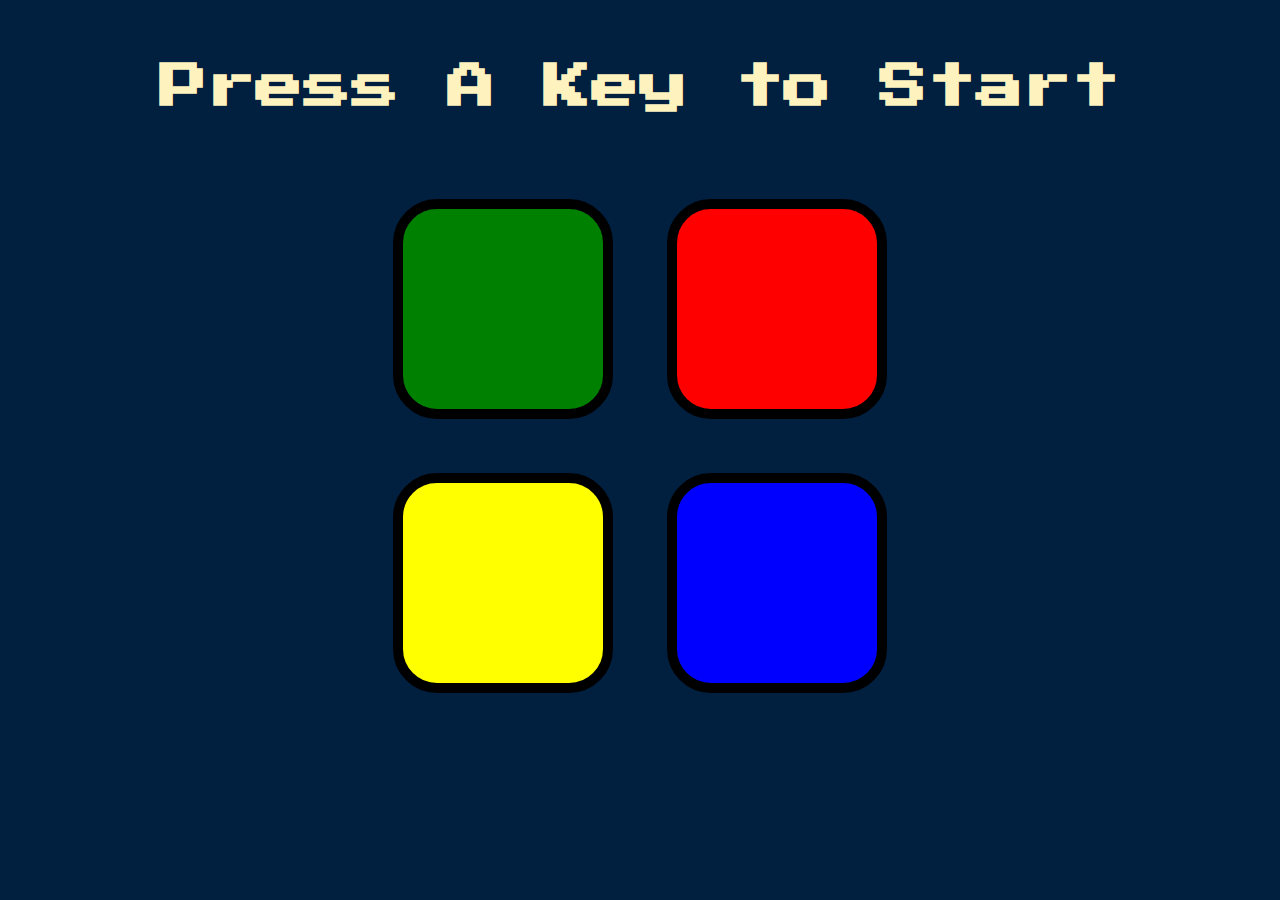
<file: sounds/index.html>
<!DOCTYPE html>
<html lang="en" dir="ltr">

<head>
  <meta charset="utf-8">
  <title>Simon</title>
  <link rel="stylesheet" href="styles.css">
  <link href="https://fonts.googleapis.com/css?family=Press+Start+2P" rel="stylesheet">
</head>

<body>
  <h1 id="level-title">Press A Key to Start</h1>
  <div class="container">
    <div lass="row">

      <div type="button" id="green" class="btn green">

      </div>

      <div type="button" id="red" class="btn red">

      </div>
    </div>

    <div class="row">

      <div type="button" id="yellow" class="btn yellow">

      </div>
      <div type="button" id="blue" class="btn blue">

      </div>

    </div>

  </div>

  <script src="https://ajax.googleapis.com/ajax/libs/jquery/3.3.1/jquery.min.js"></script>
  <script src="game.js" charset="utf-8"></script>

</body>

</html>
</file>
<file: sounds/styles.css>
body {
  text-align: center;
  background-color: #011F3F;
}

#level-title {
  font-family: 'Press Start 2P', cursive;
  font-size: 3rem;
  margin:  5%;
  color: #FEF2BF;
}

.container {
  display: block;
  width: 50%;
  margin: auto;

}

.btn {
  margin: 25px;
  display: inline-block;
  height: 200px;
  width: 200px;
  border: 10px solid black;
  border-radius: 20%;
}

.game-over {
  background-color: red;
  opacity: 0.8;
}

.red {
  background-color: red;
}

.green {
  background-color: green;
}

.blue {
  background-color: blue;
}

.yellow {
  background-color: yellow;
}

.pressed {
  box-shadow: 0 0 20px white;
  background-color: grey;
}
</file>
